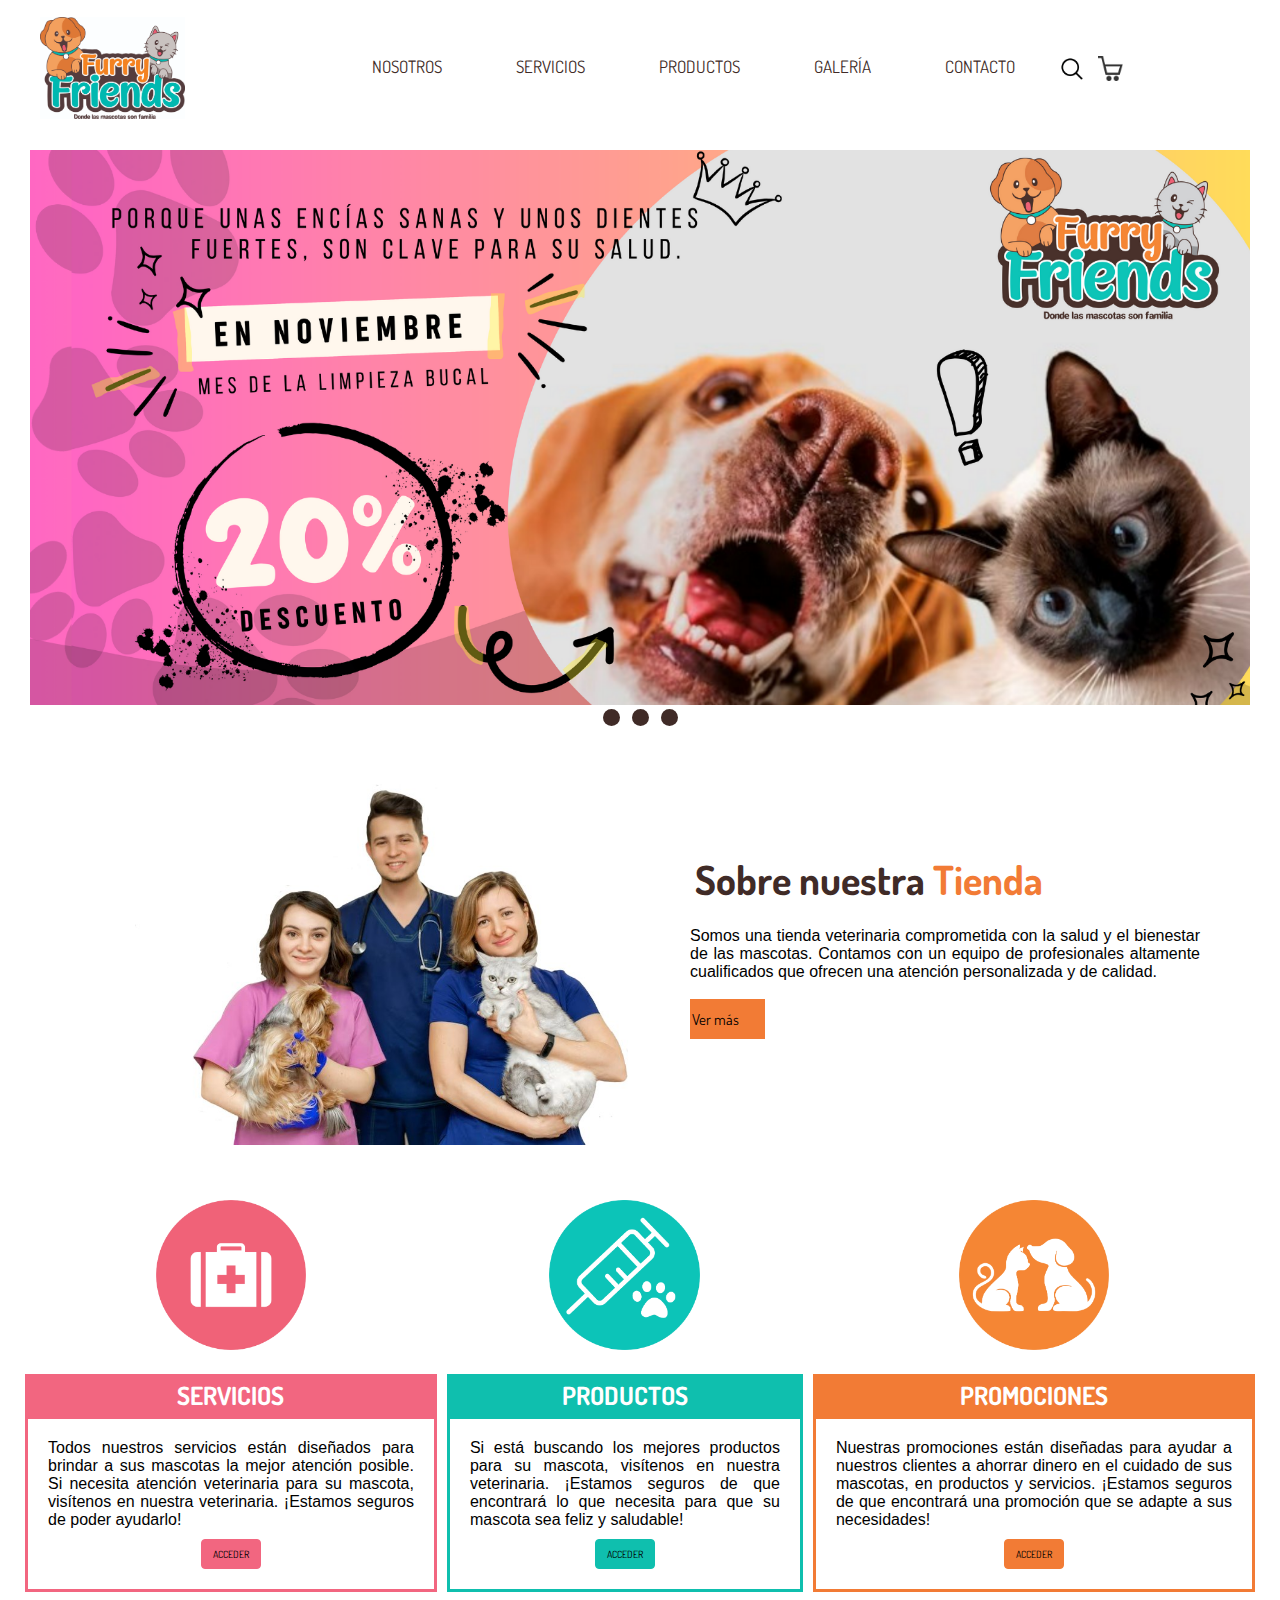
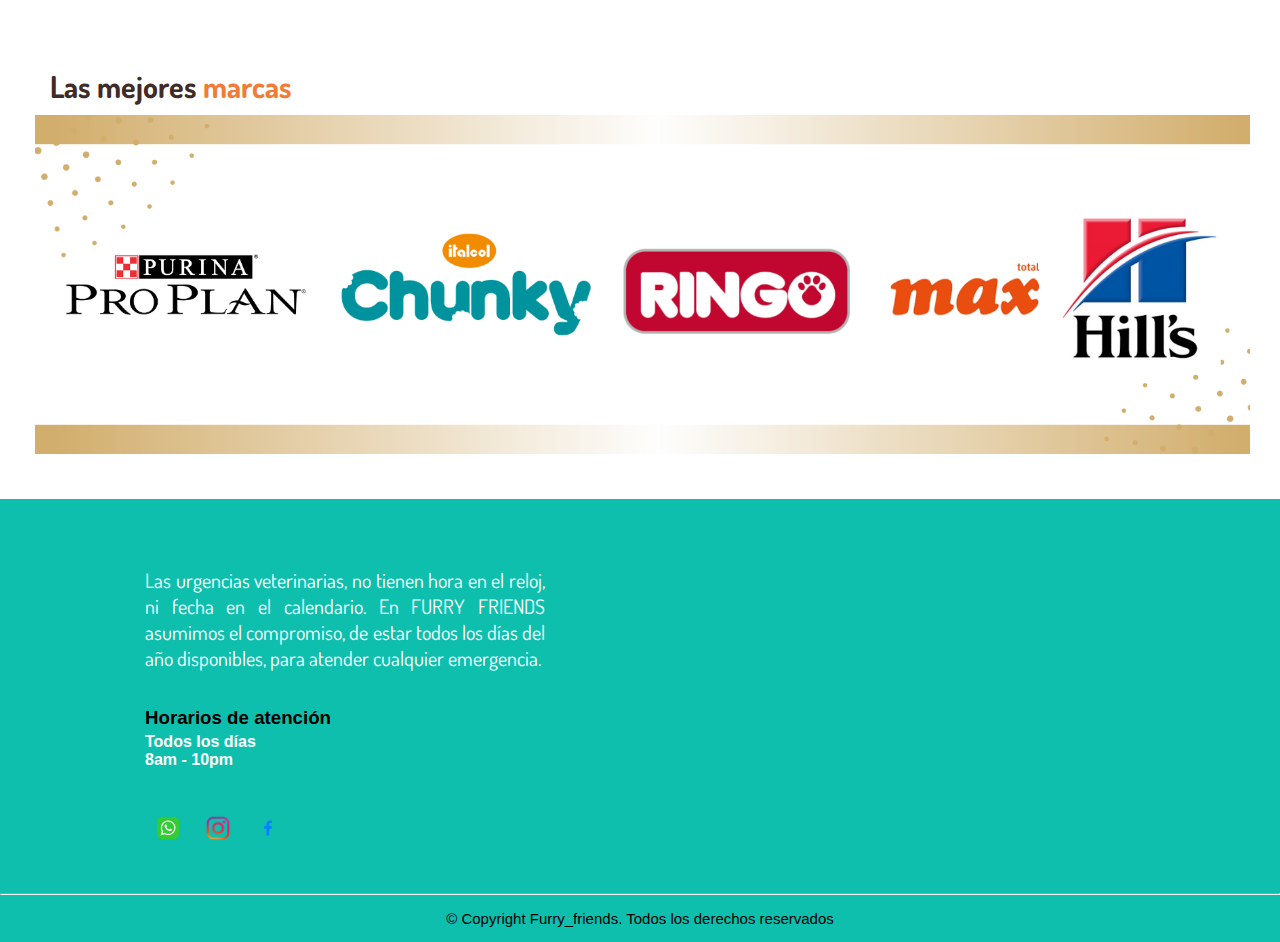
<file: index.html>
<!DOCTYPE html>
<html lang="es">
    <head>
            <meta charset="UTF-8">
            <meta name="viewport" content="width=device-width, initial-scale=1.0">
            <title>Furry Friends</title>
            <link rel="stylesheet" href="css/estilo.css">
            <link rel="preconnect" href="https://fonts.gstatic.com" crossorigin>
            <link href="https://fonts.googleapis.com/css2?family=Dosis:wght@700&display=swap" rel="stylesheet">
    </head>
    <body>
        <div class="contenedor">
            <header>
                <div class="logo">
                    <a href="index.html"><img src="img/logo en J.jpg" alt="Este es el Logo de la página"></a>
                </div>
                    <nav class="menu">
                        <ul>
                        
                            <li><a href="Nosotros.html">NOSOTROS</a></li>
                            <li><a href="Servicios.html">SERVICIOS</a></li>
                            <li><a href="Productos.html">PRODUCTOS</a></li>
                            <li><a href="Galeria.html">GALERÍA</a></li>
                            <li><a href="Contacto.html">CONTACTO</a></li>
                            <li><img src="img/search-icon.png" alt="Icono de lupa"></li>
                            <li><img src="img/carrito.png" alt="Icono del carrito de compra"></li>
                        </ul>
                    </nav>
            </header>        
            <main> 
                <section>
                    <div id="todos_slider">  
                        <ul class="slider">
                            <li id="slide1"><img src="img/banner2.png"></li> 
                            <li id="slide2"><img src="img/banner3.png"></li>
                            <li id="slide3"><img src="img/banner4.jpg"></li>
                        </ul>  
                        <ul class="circulos">
                            <li><a href="#slide1"></a></li>
                            <li><a href="#slide2"></a></li>
                            <li><a href="#slide3"></a></li>
                        </ul>  
                    </div>
                </section>
                <section id="contenido">
                    <div class="tienda">
                        <div class="tienda_img">
                            <img src="img/equipo.jpg" alt="Esta es la foto del equipo de trabajo">
                        </div>
                        <div class="tienda_texto">
                            <h1><span style="color: #402B27;"> Sobre nuestra </span><span style="color:  #f27b35;"> Tienda </span></h1><br>
                            <p>Somos una tienda veterinaria comprometida con la salud y el bienestar de las mascotas. 
                            Contamos con un equipo de profesionales altamente cualificados que ofrecen una atención personalizada y de calidad.</p><br>
                            <button>Ver más</button><br><br><br>
                        </div>
                </section>
                <section class="columnas">
                    <div class="card">
                        <div class="card_img">
                            <a href="Servicios.html"><img src="img/icono1.png" alt=""></a>
                            <h2 class="h1">SERVICIOS</h2>
                        </div>
                        <div class="card_p1">
                            <p>Todos nuestros servicios están diseñados para brindar a sus mascotas la mejor atención posible. Si necesita atención veterinaria para su mascota, visítenos en nuestra veterinaria. ¡Estamos seguros de poder ayudarlo!</p>
                            <center><button class="bot01">ACCEDER</button></center>                        
                        </div>
                    </div>
                    <div class="card">
                        <div class="card_img">
                           <a href="Productos.html"><img src="img/icono3.png" alt=""></a>
                            <h2 class="h2">PRODUCTOS</h2>
                        </div>
                        <div class="card_p2">
                            <p>Si está buscando los mejores productos para su mascota, visítenos en nuestra veterinaria. ¡Estamos seguros de que encontrará lo que necesita para que su mascota sea feliz y saludable!</p>
                            <center><button class="bot02">ACCEDER</button></center>
                        </div>
                    </div>
                    <div class="card">
                        <div class="card_img">
                            <a href="Nosotros.html"><img src="img/icono2.png" alt=""></a>
                            <h2 class="h3">PROMOCIONES</h2>
                        </div>
                        <div class="card_p3">
                            <p>Nuestras promociones están diseñadas para ayudar a nuestros clientes a ahorrar dinero en el cuidado de sus mascotas, en productos y servicios. ¡Estamos seguros de que encontrará una promoción que se adapte a sus necesidades!</p>
                            <center><button class="bot03">ACCEDER</button></center>
                        </div>
                    </div>
                </section>
                    <section class="marcas">
                        <div class="concentrados">
                            <h2 class="concentrados_texto"><span style="color: #402B27;"> Las mejores </span><span style="color:  #f27b35;"> marcas </span></h2>
                            <img src="img/concen.png" alt="Imagenes de marcas">
                        </div>
                    </section>
            </main>
        </div>               
    </body>
    <footer>
        <div class="abajo_general">
            <div class="abajo_horario">
                <p>Las urgencias veterinarias, no tienen hora en el reloj, ni fecha en el calendario. En FURRY FRIENDS asumimos el compromiso, de estar todos los días del año disponibles, para atender cualquier emergencia.</p><br><br>
                <h3>Horarios de atención</h3>                            
                <h4>Todos los días</h4>
                <h4>8am - 10pm</h4><br><br>
                <img src="img/iconografia/whatsapp-logo-transparent-free-png.webp" alt="Este es el logo de whatsapp" width="30px">
                <img src="img/iconografia/instagram-logo-.webp" alt="Este es logo de instagram" width="30px">
                <img src="img/iconografia/facebook-logo-facebook-icon-transparent-free-png.webp" alt="Este es el logo de facebook" width=30px">
            </div>
            <div class="abajo_mapa">
                <iframe src="https://www.google.com/maps/embed?pb=!1m18!1m12!1m3!1d3976.598253249269!2d-74.12321009048614!3d4.665496741944315!2m3!1f0!2f0!3f0!3m2!1i1024!2i768!4f13.1!3m3!1m2!1s0x8e3f9b0e3c691447%3A0xc09a049d143eb139!2sFurry%20Friends%20Pet%20Shop%20and%20Spa!5e0!3m2!1ses-419!2sco!4v1697674751884!5m2!1ses-419!2sco" width="400" height="300" style="border:0;" allowfullscreen="" loading="lazy" referrerpolicy="no-referrer-when-downgrade"></iframe>
            </div>
        </div>
        <hr>
            <div class="abajo_texto">
                <p class="Copyright">© Copyright Furry_friends. Todos los derechos reservados</p>
            </div>        
    </footer>
</html>
</file>
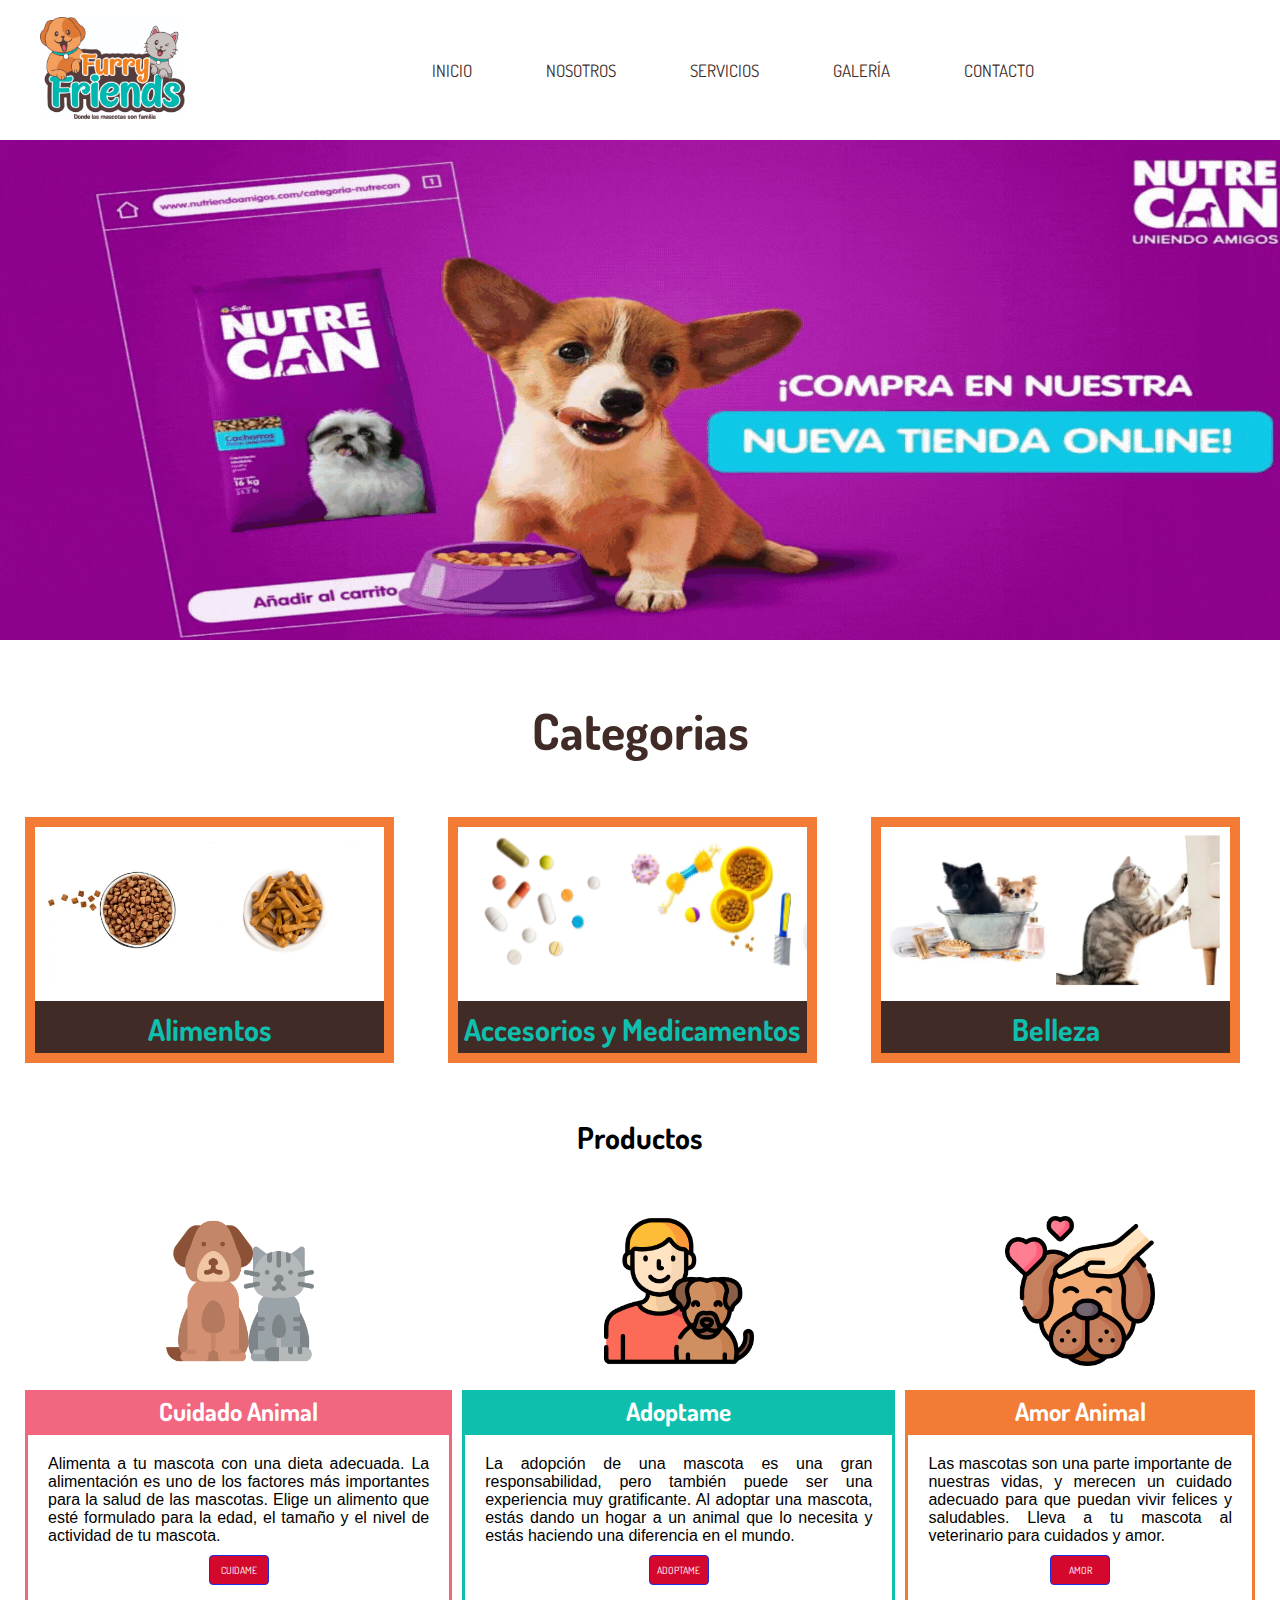
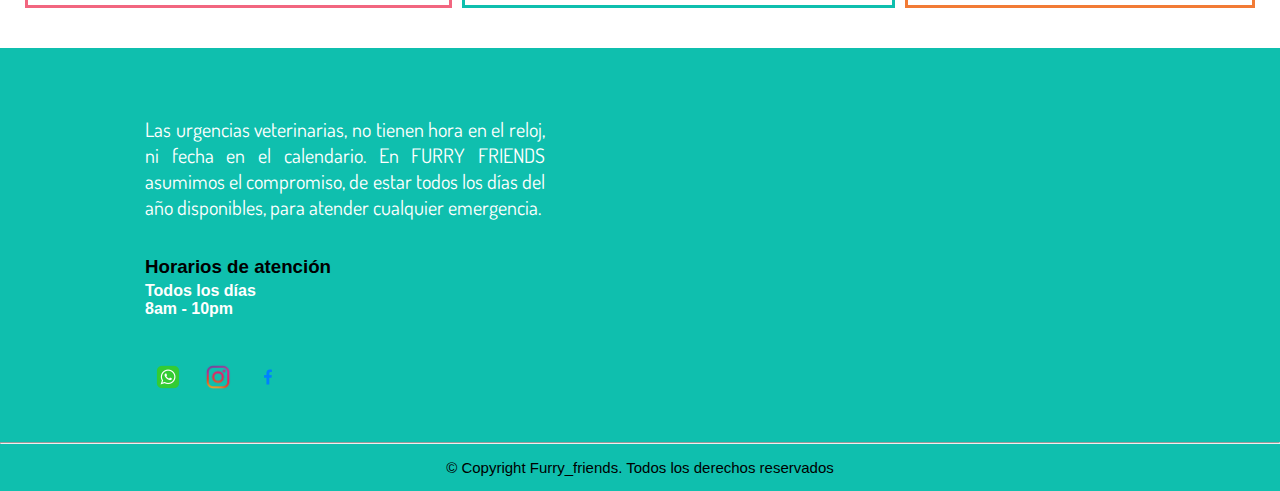
<file: Productos.html>
<!DOCTYPE html>
<html lang="es">
    <head>
            <meta charset="UTF-8">
            <meta name="viewport" content="width=device-width, initial-scale=1.0">
            <title>Furry Friends</title>
            <link rel="stylesheet" href="css/estilo.css">
            <link rel="preconnect" href="https://fonts.gstatic.com" crossorigin>
            <link href="https://fonts.googleapis.com/css2?family=Dosis:wght@700&display=swap" rel="stylesheet">
    </head>
    <body>
        <div class="contenedor">
            <header>
                <div class="logo">
                    <a href="index.html"><img src="img/logo en J.jpg" alt="Este es el Logo de la página"></a>
                </div>
                <nav class="menu">
                    <ul>
                        <li><a href="index.html">INICIO</a></li>
                        <li><a href="Nosotros.html">NOSOTROS</a></li>
                        <li><a href="Servicios.html">SERVICIOS</a></li>
                        <li><a href="Galeria.html">GALERÍA</a></li>
                        <li><a href="Contacto.html">CONTACTO</a></li>
                        
                    </ul>
                </nav>
            </header>

                <main>
                        <section>
                            <img class="canbanner" src="img/baner productos furry.gif" alt="banner furry">
                        </section>
                            <section class="cate">
                                <h2 class="Categoria">Categorias</h2>
                            </section>
                    <section>
                        <div class="todo">
                          
                        <div class="alimentos">
                            <div class="productos_img">
                                <img src="img/alimentos2.PNG" alt="alimentos">
                                <h2>Alimentos</h2>
                            </div>
                            
                               
                        </div>
                        <div class="alimentos">
                            <div class="productos_img">
                                <img src="img/accesorios y medicamentos corregido.png" alt="Accesorios">
                                <h2>Accesorios y Medicamentos</h2>
                            </div>
                            
                               
                        </div>
                        
                        <div class="alimentos">
                            <div class="productos_img">
                                <img src="img/belleza nueva.png" alt="Belleza">
                                <h2>Belleza</h2>
                            </div>
                            
                               
                        </div>

                        
                        
                     </section>
                     
                        <div class="otros"><h2>Productos</h2></div>

                        <section class="elementos">
                        
                            <div class="tarjeta">
                                <div class="card_img">
                                   <img src="img/nuevo animales.png" alt="">
                                    <h2 class="h1">Cuidado Animal</h2>
                                </div>
                                <div class="card_p1">
                                    <p>Alimenta a tu mascota con una dieta adecuada. La alimentación es uno de los factores más importantes para la salud de las mascotas. Elige un alimento que esté formulado para la edad, el tamaño y el nivel de actividad de tu mascota.</p>
                                    <center><button class="bot">CUIDAME</button></center>                        
                                </div>
                            </div>
                            <div class="card">
                                <div class="card_img">
                                   <img src="img/adopciones.png" alt="">
                                    <h2 class="h2">Adoptame</h2>
                                </div>
                                <div class="card_p2">
                                    <p>La adopción de una mascota es una gran responsabilidad, pero también puede ser una experiencia muy gratificante. Al adoptar una mascota, estás dando un hogar a un animal que lo necesita y estás haciendo una diferencia en el mundo.</p>
                                    <center><button class="bot">ADOPTAME</button></center>
                                </div>
                            </div>
                            <div class="card">
                                <div class="card_img">
                                    <img src="img/amalo.png" alt="">
                                    <h2 class="h3">Amor Animal</h2>
                                </div>
                                <div class="card_p3">
                                    <p>Las mascotas son una parte importante de nuestras vidas, y merecen un cuidado adecuado para que puedan vivir felices y saludables.
                                        Lleva a tu mascota al veterinario para cuidados y amor.
                                    </p>
                                    <center><button class="bot">AMOR</button></center>
                                </div>
                            </div>
                         </section>




                     
                </main>
        </div>           
    </body>
    <footer>
        <div class="abajo_general">
            <div class="abajo_horario">
                <p>Las urgencias veterinarias, no tienen hora en el reloj, ni fecha en el calendario. En FURRY FRIENDS asumimos el compromiso, de estar todos los días del año disponibles, para atender cualquier emergencia.</p><br><br>
                <h3>Horarios de atención</h3>                            
                <h4>Todos los días</h4>
                <h4>8am - 10pm</h4><br><br>
                <img src="img/iconografia/whatsapp-logo-transparent-free-png.webp" alt="Este es el logo de whatsapp" width="30px">
                <img src="img/iconografia/instagram-logo-.webp" alt="Este es logo de instagram" width="30px">
                <img src="img/iconografia/facebook-logo-facebook-icon-transparent-free-png.webp" alt="Este es el logo de facebook" width=30px">
            </div>
            <div class="abajo_mapa">
                <iframe src="https://www.google.com/maps/embed?pb=!1m18!1m12!1m3!1d3976.598253249269!2d-74.12321009048614!3d4.665496741944315!2m3!1f0!2f0!3f0!3m2!1i1024!2i768!4f13.1!3m3!1m2!1s0x8e3f9b0e3c691447%3A0xc09a049d143eb139!2sFurry%20Friends%20Pet%20Shop%20and%20Spa!5e0!3m2!1ses-419!2sco!4v1697674751884!5m2!1ses-419!2sco" width="400" height="300" style="border:0;" allowfullscreen="" loading="lazy" referrerpolicy="no-referrer-when-downgrade"></iframe>
            </div>
        </div>
        <hr>
            <div class="abajo_texto">
                <p class="Copyright">© Copyright Furry_friends. Todos los derechos reservados</p>
            </div>        
    </footer>
</html>
</file>
<file: css/estilo.css>
*{
  margin: 0;
  padding: 0;
}
.contenedor{
  width: 100%;
  margin-top: 10px;
}  
header{
  overflow: hidden;
  display: flex;
  flex-wrap: wrap;
  align-items: center;
  justify-content: space-between;
  height: 120px;
}
.logo img{
  width: 145px;
  margin-left: 40px;  
}
.menu{
  display: flex;
  margin:auto;
}
.menu ul{
  display: flex;
}
.menu ul li{
  list-style: none;
  padding: 7px;
}
.menu ul li img{
  width: 25px;
}
.menu ul li a{
  text-decoration: none;
  color: #402B27;
  font-size: 17px;
  font-family: 'Dosis', sans-serif;
  padding: 30px;
}
.menu ul li a:hover{
  color: #f27b35;
}

/* Aca empieza el slider */

#todos_slider{
  margin-top: -10px;
  background-color:white;
  max-width: 100%;
  width: 100%;
  padding: 30px;
  box-sizing: border-box;
}

#todos_slider > ul, li {
    padding: 0;
    margin: 0;
    list-style: none;
}

#todos_slider > ul.slider{
  position: relative;
  max-width: 100%;
  width: 100%;
  height: 555px;
}

#todos_slider > ul.slider li {
    position: absolute;
    left: 0px;
    top: 0px;
    opacity: 0;
    width: inherit;
    height: inherit;
    transition: opacity .5s;
    background:#fff;
}

#todos_slider > ul.slider li img{
  width: 100%;
  height: 555px;
  object-fit: cover;
}

#todos_slider > ul.slider li:first-child {
  opacity: 1; /*Mostramos el primer <li>*/
}

#todos_slider > ul.slider li:target {
  opacity: 1; /*Mostramos el <li> del enlace que pulsemos*/
}

.circulos{
  text-align: center;
  margin: 150px;
}

.circulos li{
  display: inline-block;
  text-align: center;
}

.circulos li a{
  display: inline-block;
  background-color:  #402B27;
  padding: 5px;
  width: 7px;
  height: 7px;
  border-radius: 100%;
  margin: 4px;
}

/* Acá empieza: Sobre nuestra tienda */

#contenido{
  display: flex;  
}
.tienda{
  display: flex;
  text-align: center;
  overflow: hidden;
  justify-content: space-between;
  margin: 10px;
  display: flexbox;
  align-items: center;
}
.tienda_img{
  display: flex;
  margin-left: 120px;
  flex-wrap: wrap;
  padding: 5px;
}
.tienda_img img{
  width: 550px;
  display: flex;
}
.tienda_texto{
  margin: auto;
  display: inline-block;
  flex-wrap: wrap;
  overflow: hidden;
  text-align: center;
}
.tienda_texto h1{
  text-align: left;
  padding: 5px;
  color: #402B27;
  font-size: 40px;
  font-family: 'Dosis', sans-serif;
}
.tienda_texto p{
  color: black;
  text-align: justify;
  font-family: Arial, Helvetica, sans-serif;
  padding-right: 70px;
}
.tienda_texto button{
  width: 100px;
  height: 40px;
  transition: all 0.3s;
  cursor: pointer;
  border: 1px solid  #f27b35;
  background:  #f27b35;
  font-size: 15px;
  Font-family: 'Dosis', sans-serif;
  margin-left: -530px;
}
.tienda_texto button:hover{
  background:  #f27b35;
  color: white;
  font-size: 20px;
}

/* Acá empieza las cards de ser,prod,promo */

.columnas{
  display: flex;
  margin: 35px 20px;
}
.card{
  margin: 5px;
  display: flex;
  flex-direction: column;
  text-align: center;
  overflow: hidden;
}
.card_img img{
  height: 150px;
  margin-bottom: 20px;
}
.card_img > .h1{
  text-align: center;
  color:white;
  padding: 5px;
  font-size: 25px;
  font-family: 'Dosis', sans-serif;
  background-color:  #F26680;
}
.card_img > .h2{
  text-align: center;
  color:white;
  padding: 5px;
  font-size: 25px;
  font-family: 'Dosis', sans-serif;
  background-color: #0FBFAE;
}
.card_img > .h3{
  text-align: center;
  color:white;
  padding: 5px;
  font-size: 25px;
  font-family: 'Dosis', sans-serif;
  background-color:  #f27b35;
}
.card_img img:hover{
  opacity: 0.8;
  cursor:pointer;
}
.card_p1{
  text-align: justify;
  padding: 20px;
  font-family: Arial, Helvetica, sans-serif;
  border: 3px solid  #F26680;
}
.card_p2{
  text-align: justify;
  padding: 20px;
  font-family: Arial, Helvetica, sans-serif;
  border: 3px solid #0FBFAE;
}
.card_p3{
  text-align: justify;
  padding: 20px;
  font-family: Arial, Helvetica, sans-serif;
  border: 3px solid  #f27b35;
}
.bot01{
  width: 60px;
  height: 30px;
  transition: all 0.3s;
  cursor: pointer;
  border: 1px solid   #F26680;
  background:   #F26680;
  font-size: 10px;
  Font-family: 'Dosis', sans-serif;
  margin-top: 10px;
  border-radius: 4px;
}
.bot02{
  width: 60px;
  height: 30px;
  transition: all 0.3s;
  cursor: pointer;
  border: 1px solid #0FBFAE;
  background: #0FBFAE;
  font-size: 10px;
  Font-family: 'Dosis', sans-serif;
  margin-top: 10px;
  border-radius: 4px;
}
.bot03{
  width: 60px;
  height: 30px;
  transition: all 0.3s;
  cursor: pointer;
  border: 1px solid #f27b35;
  background: #f27b35;
  font-size: 10px;
  Font-family: 'Dosis', sans-serif;
  margin-top: 10px;
  border-radius: 4px;
}
.card button:hover{
  color: white;
  font-size: 12px;
}

/* Acá epieza las imagenes de las marcas */

.marcas{
  display: flex;
}
.concentrados{
    display: flex;
    overflow: hidden;
    margin: 30px;
    display: flexbox;
    width: 100%;
    flex-direction: column;
}
.concentrados_texto{
  margin-left: 15px;  
  flex-wrap: wrap;
  overflow: hidden;
}
h2{
padding: 5px;
font-size: 30px;
font-family: 'Dosis', sans-serif;
}
.concentrados img{
  display: flex;
  flex-wrap: wrap;
  padding: 5px;
  width: 100%;
}

/* Aqui comienza el footer */

footer{
  background-color: #0FBFAE;
  color: black
} 
.abajo_general{
  display: flex;
  align-items: center;
  justify-content: space-around;
  overflow: hidden;
  padding-top: 40px;  
  margin: 10px 0px;
}
.abajo_horario{
  width: 400px;
  display: flexbox;
  text-align: justify;
  padding: 0px 70px;
  flex-wrap: wrap;
}
.abajo_horario p{
  Font-family: 'Dosis', sans-serif;
  font-size: 20px;
  color: white;
}
.abajo_horario h3{
  padding-bottom: 4px;
  font-family: Arial, Helvetica, sans-serif;
}
.abajo_horario h4{
  font-family: Arial, Helvetica, sans-serif;
  color: white;
}
.abajo_horario img{
  padding: 8px;
}
.abajo_mapa{
  padding: 20px;  
}
.abajo_mapa iframe{
  border-radius: 20px;
}
.abajo_texto p{
  text-align: center;
  font-family: Arial, Helvetica, sans-serif;
  font-size: 15px;
  padding: 15px;
}







/* aca nuestros productos */
.Categoria{
  margin-top: 50px;
  margin-bottom: 50px;
  text-align: center;
  font-size: 50px;
  color: #402B27;
  

}
.todo{
 
 
  display: flex;
  justify-content:space-between;
  margin: 25px;
  
}

.productos_img{
  background-color:#402B27;
  
}
.productos_img h2{
  text-align: center;
  color:#0FBFAE;
}
.productos_img:hover{
  opacity: 0.8;
  cursor: pointer;
  
}
.alimentos{
  margin-right: 15px;
  padding: 10px;
  background-color:#f27b35;
}
.canbanner{
  width: 100%;
  height: 500px;
  margin-top: 10px;
}
.otros{
  margin-top: 50px;
  margin-bottom: 50px;
  text-align: center;
  font-size: 50px;
}
.elementos{
  display: flex;
  margin: 35px 20px;
}
.tarjeta{
  margin: 5px;
  display: flex;
  flex-direction: column;
  text-align: center;
  overflow: hidden;
}
.bot{
  width: 60px;
  height: 30px;
  transition: all 0.3s;
  cursor: pointer;
  border: 1px solid   hsl(234, 78%, 50%);
  background:   #d4072c;
  font-size: 10px;
  Font-family: 'Dosis', sans-serif;
  margin-top: 10px;
  border-radius: 4px;
  color: #fff;
}
</file>
